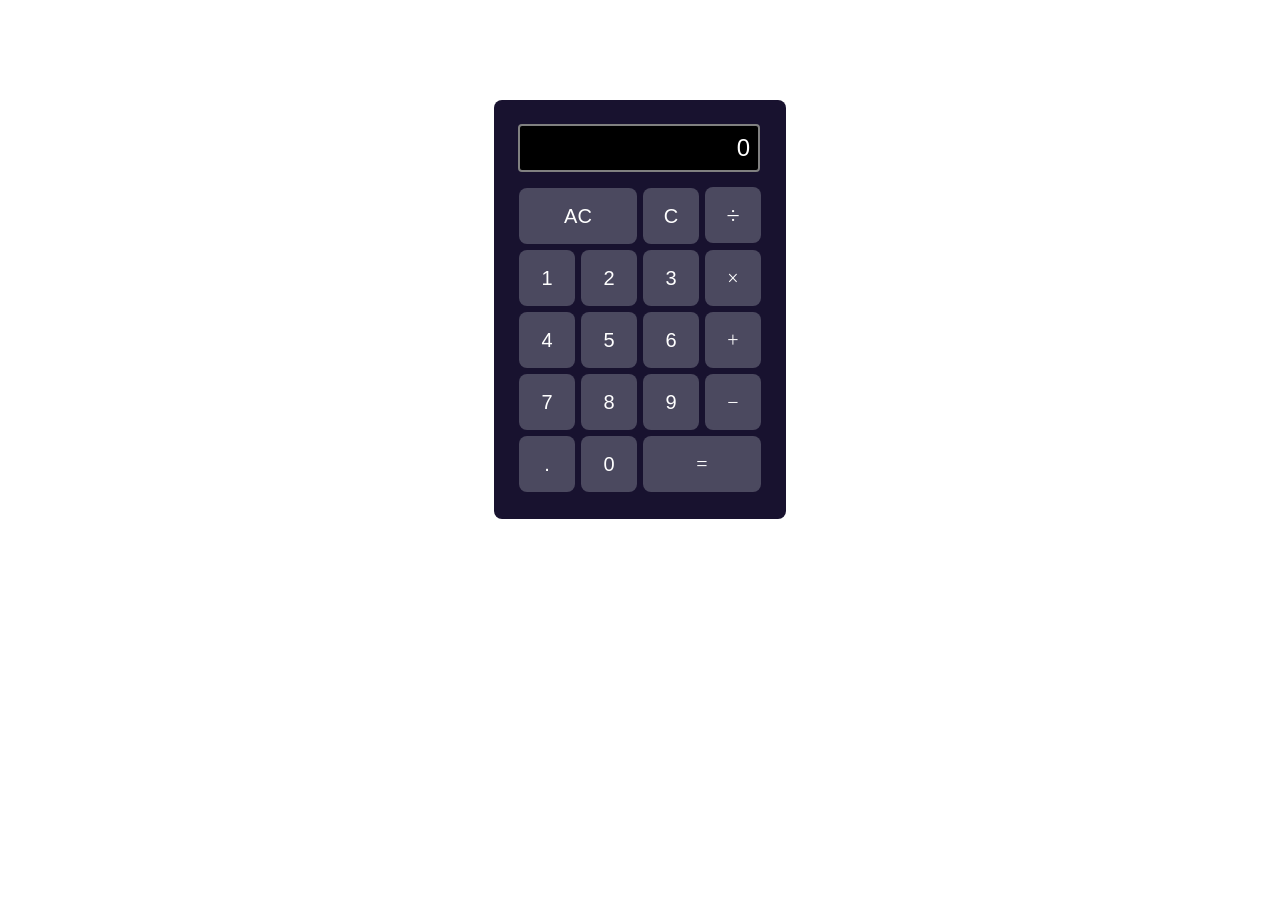
<file: index.html>
<!DOCTYPE html>
<html lang="en">
<head>
  <meta charset="UTF-8">
  <meta name="viewport" content="width=device-width, initial-scale=1.0">
  <title>Odin Calculator</title>
  <link rel="stylesheet" href="styles.css">
</head>
<body>
  
  <div class="calculator" id="calculator">
    <form>
      <div class="display-container">
        
        <input type="text" id="display" value="0" readonly>
      </div>
      <div class="">
        <button type="reset" id="clear">AC</button>
        <button type="button" id="delete">C</button>
        <button type="button" class="operation" id="divide">÷</button>
      </div>
      <div class="">
        <button type="button" id="1">1</button>
        <button type="button" id="2">2</button>
        <button type="button" id="3">3</button>
        <button type="button" class="operation" id="times">×</button>
      </div>
      <div class="">
        <button type="button" id="4">4</button>
        <button type="button" id="5">5</button>
        <button type="button" id="6">6</button>
        <button type="button" class="operation" id="plus">+</button>
      </div>
      <div class="">
        <button type="button" id="7">7</button>
        <button type="button" id="8">8</button>
        <button type="button" id="9">9</button>
        <button type="button" class="operation" id="minus">−</button>
      </div>
      <div class="">
        <button type="button" id=".">.</button>
        <button type="button" id="0">0</button>
        <button type="button" class="operation" id="equals">=</button>
      </div>
    </form>
  </div>
  <script src="script.js"></script>
</body>
</html>
</file>
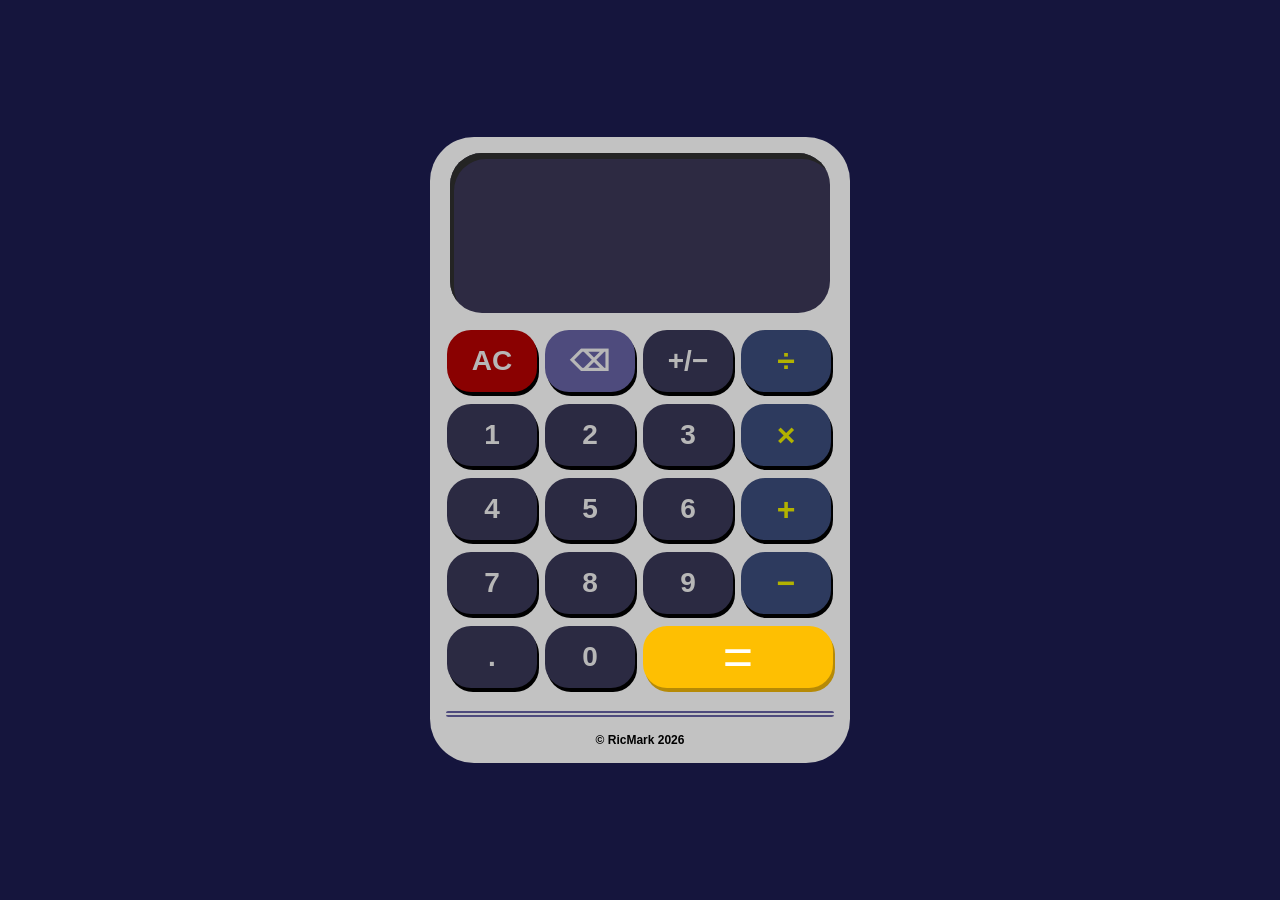
<file: calculator -v2.0/calc2.html>
<!DOCTYPE html>
<html lang="en">

<head>
  <meta charset="UTF-8">
  <meta name="viewport" content="width=device-width, initial-scale=1.0">
  <title>Odin Calculator</title>
  <link rel="stylesheet" href="calc2.css">
</head>

<body>

  <div class="calculator" id="calculator">
    <div class="display">
      <div class="previous-operand" id="previous_operand"></div>
      <div class="current-operand" id="current_operand"></div>
    </div>
    <div class="buttons">
      <div class="button-container">
        <button type="reset" id="clear">AC</button>
        <button type="button" id="delete">⌫</button>
        <button type="button" id="sign">+/−</button>
        <button type="button" class="operation" id="÷">÷</button>
      </div>
      <div class="button-container">
        <button type="button" id="1">1</button>
        <button type="button" id="2">2</button>
        <button type="button" id="3">3</button>
        <button type="button" class="operation" id="×">×</button>
      </div>
      <div class="button-container">
        <button type="button" id="4">4</button>
        <button type="button" id="5">5</button>
        <button type="button" id="6">6</button>
        <button type="button" class="operation" id="+">+</button>
      </div>
      <div class="button-container">
        <button type="button" id="7">7</button>
        <button type="button" id="8">8</button>
        <button type="button" id="9">9</button>
        <button type="button" class="operation" id="−">−</button>
      </div>
      <div class="button-container">
        <button type="button" id=".">.</button>
        <button type="button" id="0">0</button>
        <button type="button" class="operation" id="equals">=</button>
      </div>
    </div>
    <hr />
    <div class="author">&copy RicMark </div>
  </div>
  <script src="calc2.js"></script>
</body>

</html>
</file>
<file: styles.css>
*,
*::before,
*::after {
  margin: 0;
  padding: 0;
  box-sizing: border-box;
}

body {
  display: flex;
  justify-content: center;
  align-items: center;
  flex-direction: column;
  gap: 24px;
}

h1{
  margin-bottom: 20px;
  font-size: 12px;
}

.calculator{
  margin-top: 100px;
  background-color: rgb(24, 18, 47);
  padding: 24px;
  border-radius: 8px;
}

.calculator form button{
  display: inline-block;
  color: white;
  background-color: rgb(75, 73, 95);
  width: 56px;
  height: 56px;
  margin: 3px 1px;
  font-size: 20px;
  border-radius: 8px;
  border: none;
}

.operation {
  font-family: 'Poppins-Thin';
  font-size: 22px;
}

.calculator form button:hover{
  background-color: rgb(46, 45, 58);
} 

.calculator form button:active{
  background-color: rgb(30, 29, 38);
} 

#clear, #equals{
  width: 118px;
}

#display{
  background-color: black;
  color: white;
  font-size: 24px;
  border: gray solid 2px;
  border-radius: 4px;
  width: 242px;
  margin-bottom: 12px;
  padding: 8px;
  text-align: end;
}

#display:hover, #display:active{
  background-color: black
}

#divide{
  font-size: 24px;
}

/* form div{
  display: flex;
} */
</file>
<file: calculator -v2.0/calc2.css>
*,
*::before,
*::after {
  margin: 0;
  padding: 0;
  box-sizing: border-box;
}

body {
  height: 100vh;
  font-family: Arial, Helvetica, sans-serif;
  display: flex;
  justify-content: center;
  align-items: center;
  background-color: rgb(21, 21, 61);
}

h1{
  margin-bottom: 20px;
  font-size: 12px;
}

.calculator{
  background-color: rgb(194, 194, 194);
  padding: 16px;
  border-radius: 44px;
  display: flex;
  flex-direction: column;
  gap: 16px;
  justify-content: center;
  align-items: center;
}

.buttons{
  display: flex;
  flex-direction: column;
  gap: 6px;
}

.button-container{
  display: flex;
  height: fit-content;
  gap: 6px;
}

.calculator button{
  display: inline-block;
  color: rgb(183, 183, 183);
  background-color: rgb(43, 42, 66);
  width: 90px;
  height: 62px;
  margin: 3px 1px;
  font-size: 28px;
  font-weight: 600;
  border-radius: 24px;
  box-shadow: 2px 4px black;
  border: none;
  cursor: pointer;
  transform: translateY(-2px);
  transition: all 0.1s linear;
}

.calculator button:active{
  transform: translateY(2px);
  box-shadow: none;
} 

.calculator .operation {
  font-size: 32px;
  font-weight: 600;
  background-color: #2d3a5e;
  color: rgb(178, 178, 0);
}

#equals{
  width: 190px;
  font-size: 52px;
  font-weight: 300;
  color: white;
  box-shadow: 2px 4px rgb(182, 138, 6);
  background-color: rgb(254, 191, 2);
}

#equals:active{
  box-shadow: none;
}

#delete{
  background-color: rgb(78, 75, 125);
}

#clear{
  background-color: rgb(138, 1, 1);
}

.display{
  min-height: 160px;
  width: 380px;
  border-radius: 32px;
  box-shadow: inset 4px 6px rgb(36, 36, 36);
  font-family: 'Courier New', monospace;
  text-align: right;
  color: rgba(156, 156, 156, 0.403);
  background-color: rgb(45, 42, 66);
  padding: 24px;
}

.previous-operand{
  font-size: 48px;
  /* overflow-x: auto; */
  min-height: 48px;
  white-space: pre-wrap;
  overflow-wrap: break-word;
  word-break: break-all;
  line-height: 1;
  margin-bottom: 8px;
  /* margin-top: 42px; */
}

.current-operand{
  white-space: pre-wrap;
  overflow-wrap: break-word;
  word-break: break-all;  
  font-size: 48px;
  font-weight: 500;
  color: rgb(255, 255, 255);
  line-height: 1;
  min-height: 48px;
}

hr{
  margin-top: 2px;
  border-radius: 2px;
  border: none;
  border-top: double 6px rgb(78, 75, 125);
  overflow: visible;
  text-align: center;
  width: 100%;
}

.author{
  font-weight: 600;
  font-size: 12px;
}
</file>
